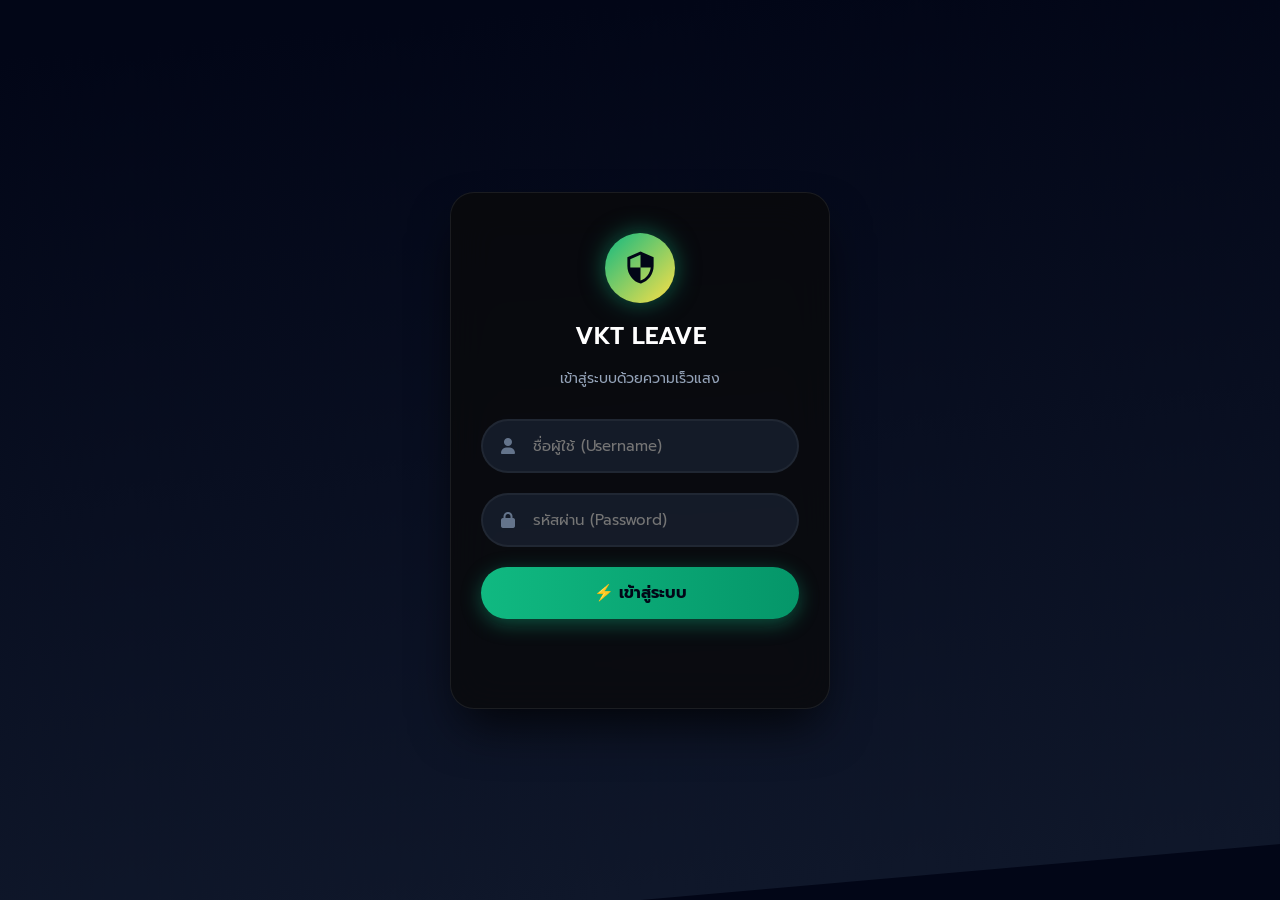
<file: login.html>
<!DOCTYPE html>
<html>
  <head>
    <meta charset="utf-8">
    <meta name="viewport" content="width=device-width, initial-scale=1.0">
    <title>VKT Leave System</title>
    <link href="https://fonts.googleapis.com/css2?family=Prompt:wght@300;400;500;600&display=swap" rel="stylesheet">
    <link rel="stylesheet" href="https://cdnjs.cloudflare.com/ajax/libs/font-awesome/6.4.0/css/all.min.css">
    <style>
      :root { --primary: #10b981; --text-color: #f1f5f9; }
      * { box-sizing: border-box; outline: none; }
      body { margin: 0; font-family: 'Prompt', sans-serif; height: 100vh; display: flex; justify-content: center; align-items: center; background: #020617; overflow: hidden; color: var(--text-color); }
      .speed-bg { position: fixed; top: 0; left: 0; width: 100%; height: 100%; transform: skewY(-5deg); pointer-events: none; z-index: -1; background: linear-gradient(to bottom, #020617 0%, #0f172a 100%); }
      .streak { position: absolute; background: linear-gradient(90deg, transparent, rgba(16, 185, 129, 0.8), rgba(250, 204, 21, 0.8), transparent); height: 3px; width: 200px; top: 50%; left: -300px; opacity: 0; filter: blur(2px); box-shadow: 0 0 10px rgba(16, 185, 129, 0.5); }
      @keyframes flashRun { 0% { transform: translateX(0) scaleX(0.5); opacity: 0; } 10% { opacity: 1; } 90% { opacity: 1; } 100% { transform: translateX(150vw) scaleX(2); opacity: 0; } }
      .streak:nth-child(1) { top: 10%; width: 300px; height: 4px; animation: flashRun 1.2s linear infinite; animation-delay: 0s; }
      .streak:nth-child(2) { top: 25%; width: 150px; height: 2px; animation: flashRun 0.8s linear infinite; animation-delay: 0.5s; opacity: 0.6; }
      .streak:nth-child(3) { top: 40%; width: 400px; height: 5px; animation: flashRun 1.5s linear infinite; animation-delay: 0.2s; background: linear-gradient(90deg, transparent, #fde047, transparent); }
      .streak:nth-child(4) { top: 55%; width: 200px; height: 3px; animation: flashRun 1s linear infinite; animation-delay: 0.8s; }
      .streak:nth-child(5) { top: 70%; width: 250px; height: 2px; animation: flashRun 0.6s linear infinite; animation-delay: 0.1s; opacity: 0.5; }
      .login-container { position: relative; width: 100%; padding: 20px; display: flex; justify-content: center; z-index: 10; }
      .card { background: rgba(10, 10, 10, 0.75); backdrop-filter: blur(20px); -webkit-backdrop-filter: blur(20px); border: 1px solid rgba(255, 255, 255, 0.08); box-shadow: 0 25px 50px -12px rgba(0, 0, 0, 0.8); border-radius: 24px; padding: 40px 30px; width: 100%; max-width: 380px; text-align: center; animation: floatUp 0.8s cubic-bezier(0.34, 1.56, 0.64, 1) forwards; }
      @keyframes floatUp { from { opacity: 0; transform: translateY(50px) scale(0.9); } to { opacity: 1; transform: translateY(0) scale(1); } }
      .logo-box { width: 70px; height: 70px; background: linear-gradient(135deg, #10b981, #fde047); border-radius: 50%; margin: 0 auto 15px; display: flex; align-items: center; justify-content: center; box-shadow: 0 0 25px rgba(16, 185, 129, 0.5); }
      .logo-box svg { width: 35px; fill: #020617; }
      h2 { margin: 10px 0 5px; font-weight: 600; font-size: 24px; color: #fff; }
      .subtitle { font-size: 14px; color: #94a3b8; margin-bottom: 30px; }
      .form-group { position: relative; margin-bottom: 20px; text-align: left; }
      .form-group i { position: absolute; left: 20px; top: 50%; transform: translateY(-50%); color: #64748b; transition: 0.3s; }
      input { width: 100%; padding: 14px 20px 14px 50px; background: rgba(30, 41, 59, 0.6); border: 2px solid rgba(255,255,255,0.05); border-radius: 50px; color: #fff; font-family: 'Prompt', sans-serif; font-size: 15px; transition: 0.3s; }
      input:focus { background: rgba(30, 41, 59, 0.9); border-color: var(--primary); box-shadow: 0 0 15px rgba(16, 185, 129, 0.3); }
      input:focus + i { color: var(--primary); }
      button { width: 100%; padding: 14px; border: none; border-radius: 50px; background: linear-gradient(90deg, #10b981, #059669, #fde047); background-size: 200% auto; color: #020617; font-family: 'Prompt', sans-serif; font-size: 16px; font-weight: 700; cursor: pointer; transition: 0.3s; box-shadow: 0 5px 20px rgba(16, 185, 129, 0.4); display: flex; justify-content: center; align-items: center; gap: 10px; }
      button:hover { background-position: right center; transform: translateY(-3px) scale(1.02); box-shadow: 0 10px 30px rgba(16, 185, 129, 0.6); }
      button:disabled { background: #475569; color: #94a3b8; cursor: not-allowed; transform: none; box-shadow: none; }
      .spinner { width: 18px; height: 18px; border: 3px solid rgba(0,0,0,0.2); border-top-color: #000; border-radius: 50%; animation: spin 0.6s linear infinite; display: none; }
      @keyframes spin { to { transform: rotate(360deg); } }
      #error-msg { color: #ef4444; margin-top: 15px; font-size: 14px; min-height: 20px; text-shadow: 0 0 10px rgba(239, 68, 68, 0.3); }
      #sso-section { display: none; margin-top: 20px; }
      .sso-loader { width: 40px; height: 40px; border: 3px solid rgba(255,255,255,0.1); border-top: 3px solid var(--primary); border-radius: 50%; animation: spin 1s infinite linear; margin: 0 auto 10px; }
      @keyframes fadeInOverlay { from { opacity: 0; backdrop-filter: blur(0px); } to { opacity: 1; backdrop-filter: blur(10px); } }
      @keyframes bouncePulse { 0%, 100% { transform: scale(1); } 50% { transform: scale(1.1); } }
    </style>
  </head>
  <body>

    <div class="speed-bg">
      <div class="streak"></div><div class="streak"></div><div class="streak"></div>
      <div class="streak"></div><div class="streak"></div>
    </div>

    <div class="login-container">
      <div class="card">
        <div class="logo-box">
          <svg viewBox="0 0 24 24">
             <path d="M12 1L3 5v6c0 5.55 3.84 10.74 9 12 5.16-1.26 9-6.45 9-12V5l-9-4zm0 10.99h7c-.53 4.12-3.28 7.79-7 8.94V12H5V6.3l7-3.11v8.8z"/>
          </svg>
        </div>
        <h2>VKT LEAVE</h2>
        <p class="subtitle">เข้าสู่ระบบด้วยความเร็วแสง</p>

        <div id="normal-login">
          <div class="form-group">
            <input type="text" id="username" placeholder="ชื่อผู้ใช้ (Username)" autocomplete="off">
            <i class="fa-solid fa-user"></i>
          </div>
          <div class="form-group">
            <input type="password" id="password" placeholder="รหัสผ่าน (Password)">
            <i class="fa-solid fa-lock"></i>
          </div>
          <button id="login-btn" onclick="handleLogin()">
            <div class="spinner" id="btn-loader"></div>
            <span id="btn-text">⚡ เข้าสู่ระบบ</span>
          </button>
        </div>

        <div id="sso-section">
           <div class="sso-loader"></div>
           <p style="color:#94a3b8; font-size:14px;" id="sso-text">กำลังตรวจสอบสิทธิ์...</p>
        </div>
        <p id="error-msg"></p>
      </div>
    </div>

    <script src="api.js"></script>
    <script>
      const dom = {
        user: document.getElementById("username"), pass: document.getElementById("password"),
        btn: document.getElementById("login-btn"), btnText: document.getElementById("btn-text"), btnLoader: document.getElementById("btn-loader"),
        error: document.getElementById("error-msg"), normalSec: document.getElementById("normal-login"),
        ssoSec: document.getElementById("sso-section"), ssoText: document.getElementById("sso-text"), ssoLoader: document.querySelector(".sso-loader")
      };

      const urlParams = new URLSearchParams(window.location.search);
      const urlAuth = urlParams.get('auth');
      const urlPage = urlParams.get('page');
      
      // --- แก้ไข: เช็ค Role และ Redirect ให้ถูกหน้า ---
      if (urlAuth) {
          localStorage.setItem('sessionToken', urlAuth);
          localStorage.setItem('userRole', urlPage === 'admin' ? 'admin' : 'user');
          window.location.replace(urlPage === 'admin' ? 'admin.html' : 'index.html');
      } 
      else if (localStorage.getItem('sessionToken') && !urlParams.get('sso_user')) {
          const role = localStorage.getItem('userRole'); // ดึงค่า Role ออกมาเช็ค
          window.location.replace(role === 'admin' ? 'admin.html' : 'index.html');
      }

      function setLoading(isLoading) {
        if(isLoading) {
          dom.btn.disabled = true; dom.btnText.textContent = "กำลังตรวจสอบ..."; dom.btnLoader.style.display = "block"; dom.error.textContent = "";
        } else {
          dom.btn.disabled = false; dom.btnText.textContent = "⚡ เข้าสู่ระบบ"; dom.btnLoader.style.display = "none";
        }
      }

      function showError(msg) {
        dom.error.textContent = msg;
        const card = document.querySelector('.card');
        card.animate([ { transform: 'translateX(0)' }, { transform: 'translateX(-5px)' }, { transform: 'translateX(5px)' }, { transform: 'translateX(0)' } ], { duration: 300 });
      }

      dom.user.addEventListener("keydown", e => { if(e.key==="Enter") dom.pass.focus(); });
      dom.pass.addEventListener("keydown", e => { if(e.key==="Enter") handleLogin(); });

      async function handleLogin() {
        const u = dom.user.value.trim(); const p = dom.pass.value.trim();
        if(!u || !p) { showError("กรุณากรอกข้อมูลให้ครบ"); return; }
        
        setLoading(true);
        try {
          const res = await apiCall('authenticateUser', {username: u, password: p});
          if(res.success) {
            localStorage.setItem('sessionToken', res.token);
            // --- แก้ไข: บันทึก Role ลงเครื่องด้วย ---
            localStorage.setItem('userRole', res.isAdmin ? 'admin' : 'user');
            window.location.replace(res.isAdmin ? "admin.html" : "index.html");
          } else {
            setLoading(false); showError(res.message); dom.pass.value = "";
          }
        } catch(e) { setLoading(false); showError(e.message); }
      }

      async function checkSSO() {
         const ssoUser = urlParams.get('sso_user');
         const ssoToken = urlParams.get('sso_token');

         if (ssoUser && ssoToken) {
             dom.normalSec.style.display = 'none'; dom.ssoSec.style.display = 'block';
             try {
                const res = await apiCall('handleSSOLoginClientSide', {user: ssoUser, token: ssoToken});
                if (res.success) {
                    localStorage.setItem('sessionToken', res.token);
                    // --- แก้ไข: บันทึก Role ลงเครื่องด้วย ---
                    localStorage.setItem('userRole', res.isAdmin ? 'admin' : 'user');
                    window.location.replace(res.isAdmin ? "admin.html" : "index.html");
                } else {
                    throw new Error(res.message);
                }
             } catch(e) {
                dom.ssoLoader.style.display = 'none';
                dom.ssoText.innerHTML = '<span style="color:#ef4444;">' + e.message + '</span>';
                setTimeout(() => { dom.ssoSec.style.display = 'none'; dom.normalSec.style.display = 'block'; showError(e.message); }, 2000);
             }
         }
      }
      checkSSO();
    </script>
  </body>
</html>
</file>
